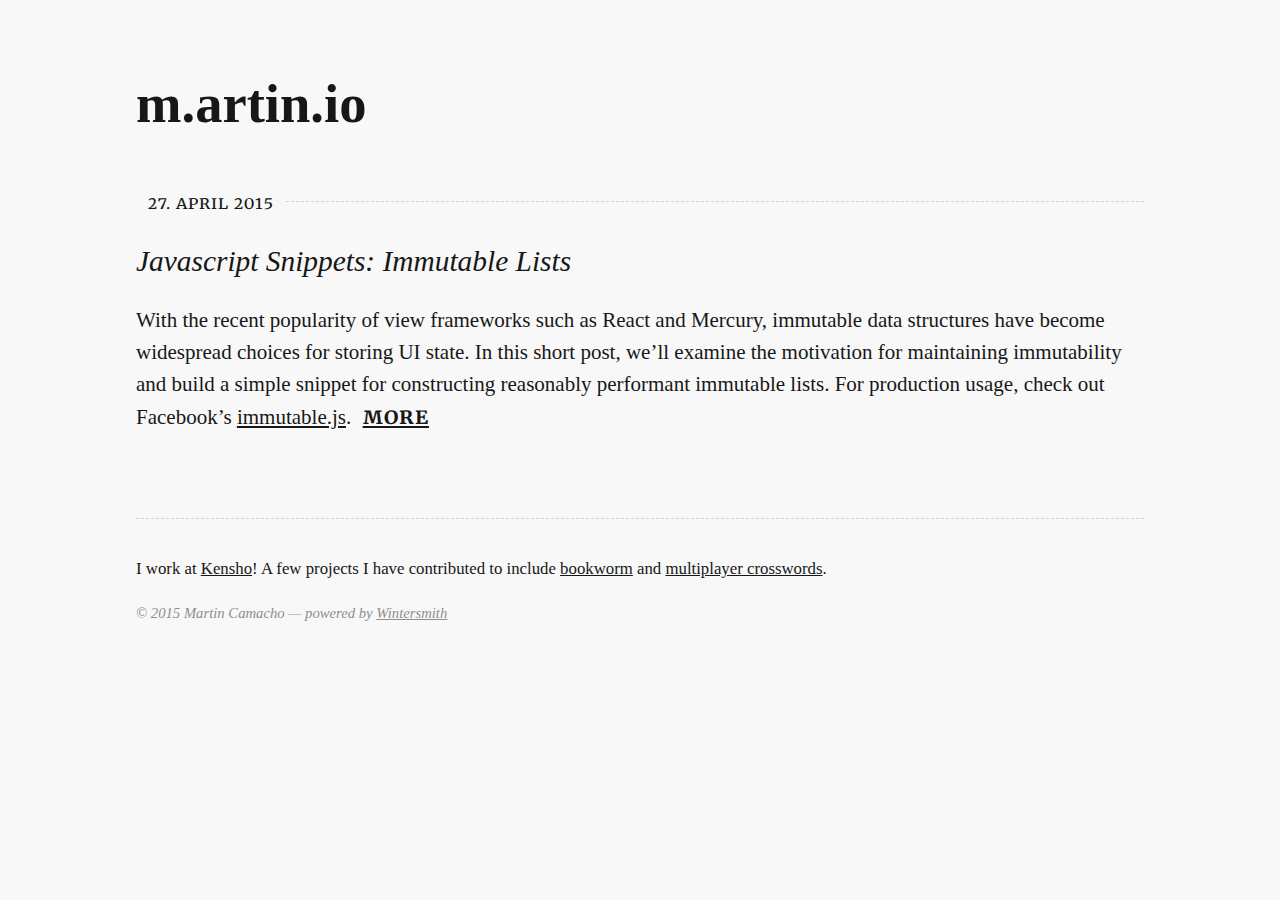
<file: index.html>
<!DOCTYPE html>
<html lang="en">
  <head>
    <meta charset="utf-8">
    <meta http-equiv="X-UA-Compatible" content="IE=edge,chrome=1">
    <meta name="viewport" content="width=device-width">
    <title>m.artin.io
    </title>
    <link rel="alternate" href="http://localhost:8080/feed.xml" type="application/rss+xml" title="">
    <link rel="stylesheet" href="http://fonts.googleapis.com/css?family=Lora:400,700,400italic,700italic|Anonymous+Pro:400,700,400italic,700italic|Merriweather:400,700,300"><link href='http://fonts.googleapis.com/css?family=Inconsolata:400,700' rel='stylesheet' type='text/css'>
    <link rel="stylesheet" href="//brick.a.ssl.fastly.net/Cardo:400,400i,700">
    <link rel="stylesheet" href="/css/main.css">
    <script type="text/javascript" src="https://cdn.mathjax.org/mathjax/latest/MathJax.js?config=TeX-AMS-MML_HTMLorMML"></script><script type="text/x-mathjax-config">MathJax.Hub.Config({tex2jax: {inlineMath: [['$','$'], ['\\(','\\)']]}});</script>
  </head>
  <body>
    <header class="header">
      <div class="content-wrap">
        <div class="logo">
          <h1><a href="http://localhost:8080">m.artin.io</a></h1>
          <p class="description"></p>
        </div>
      </div>
    </header>
    <div id="content">
      <div class="content-wrap">
        <article class="article intro">
          <header>
            <p class="date"><span>27. April 2015</span></p>
            <h2><a href="/articles/immutable-1/">Javascript Snippets: Immutable Lists</a></h2>
          </header>
          <section class="content"><p>With the recent popularity of view frameworks such as React and Mercury, immutable data structures
have become widespread choices for storing <span class="caps">UI</span> state. In this short post, we’ll examine the motivation for
maintaining immutability and build a simple snippet for constructing reasonably performant immutable lists. For
production usage, check out Facebook’s <a href="https://github.com/facebook/immutable-js">immutable.js</a>.</p>

            <p class="more"><a href="/articles/immutable-1/">more</a></p>
          </section>
        </article>
      </div>
    </div>
    <footer>
      <div class="content-wrap">
        <div class="nav">
        </div>
        <section class="about"><p>I work at <a href="http://www.kensho.com">Kensho</a>! A few projects I have contributed to include <a href="http://bookworm.culturomics.org/">bookworm</a> and <a href="http://crosswords.io">multiplayer crosswords</a>.</p>

        </section>
        <section class="copy">
          <p>&copy; 2015 Martin Camacho &mdash; powered by&nbsp;<a href="https://github.com/jnordberg/wintersmith">Wintersmith</a>
          </p>
        </section>
      </div>
    </footer>
  </body>
</html>
</file>
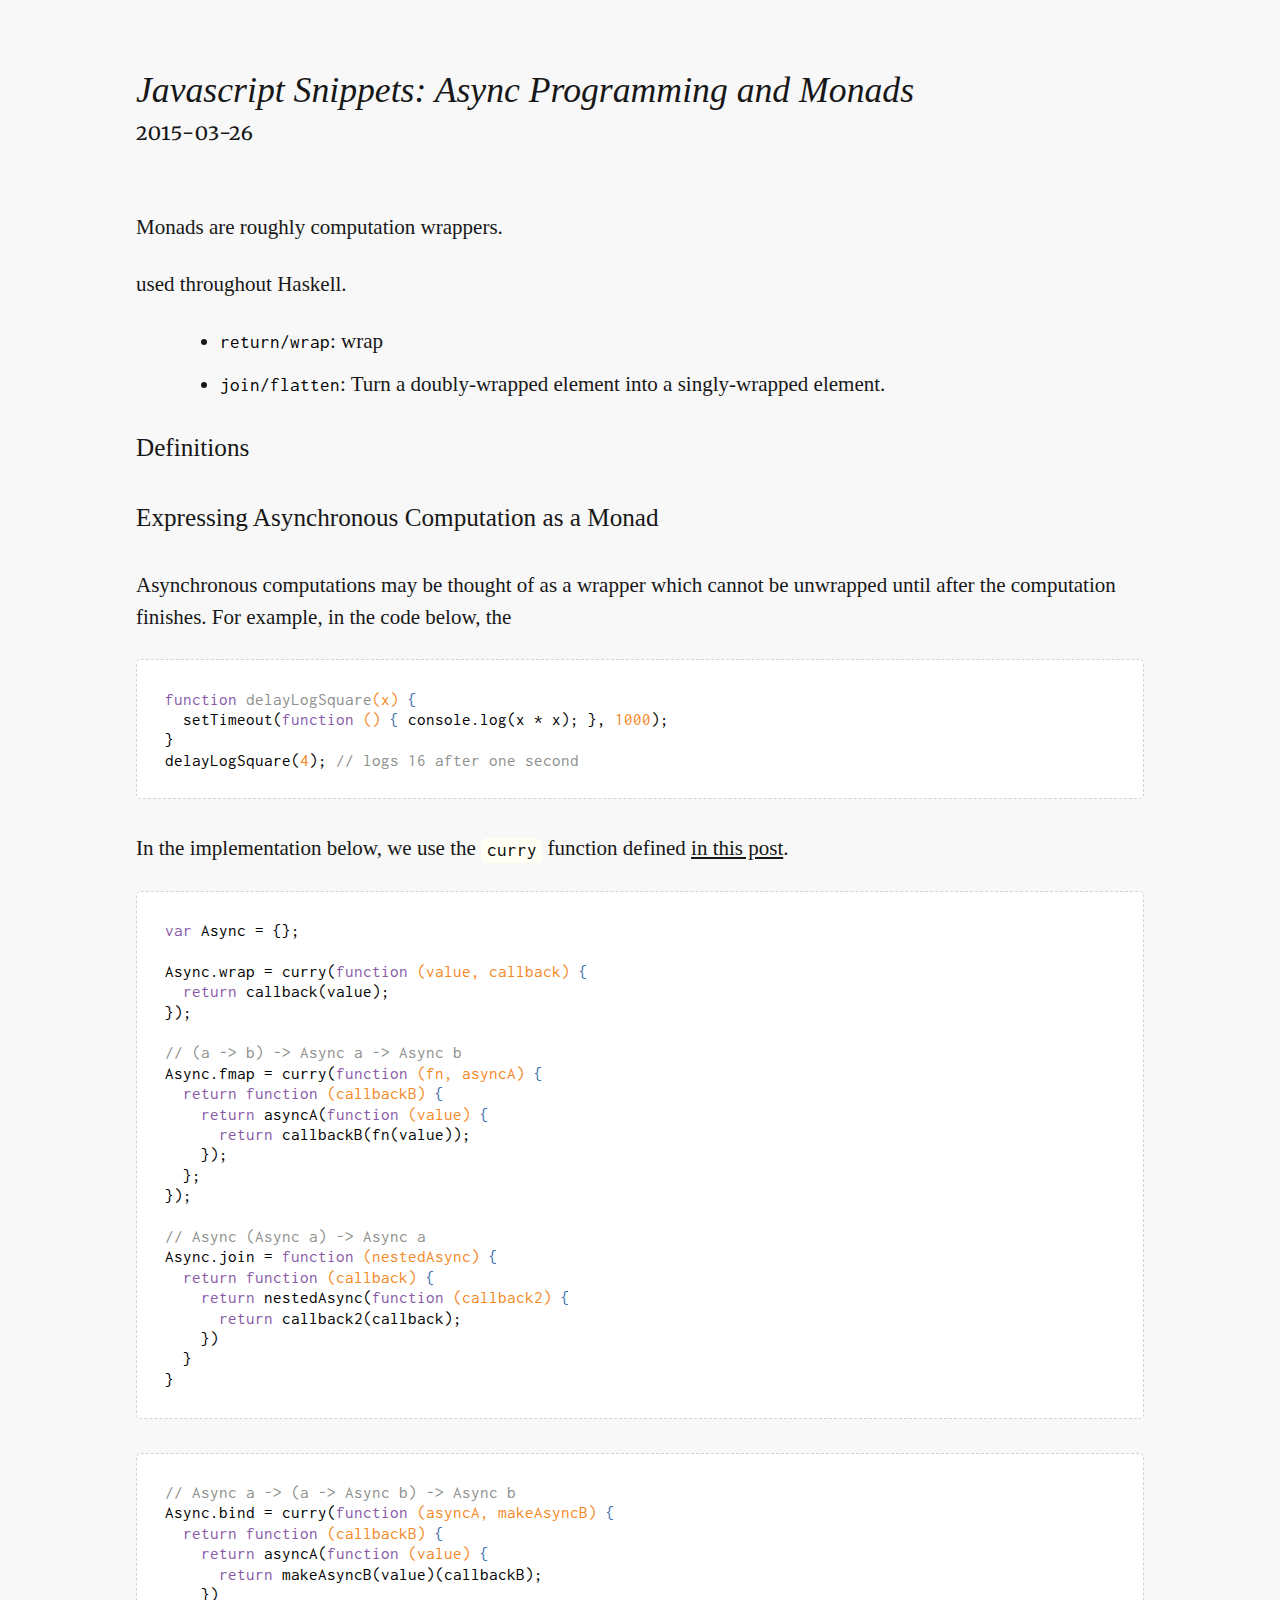
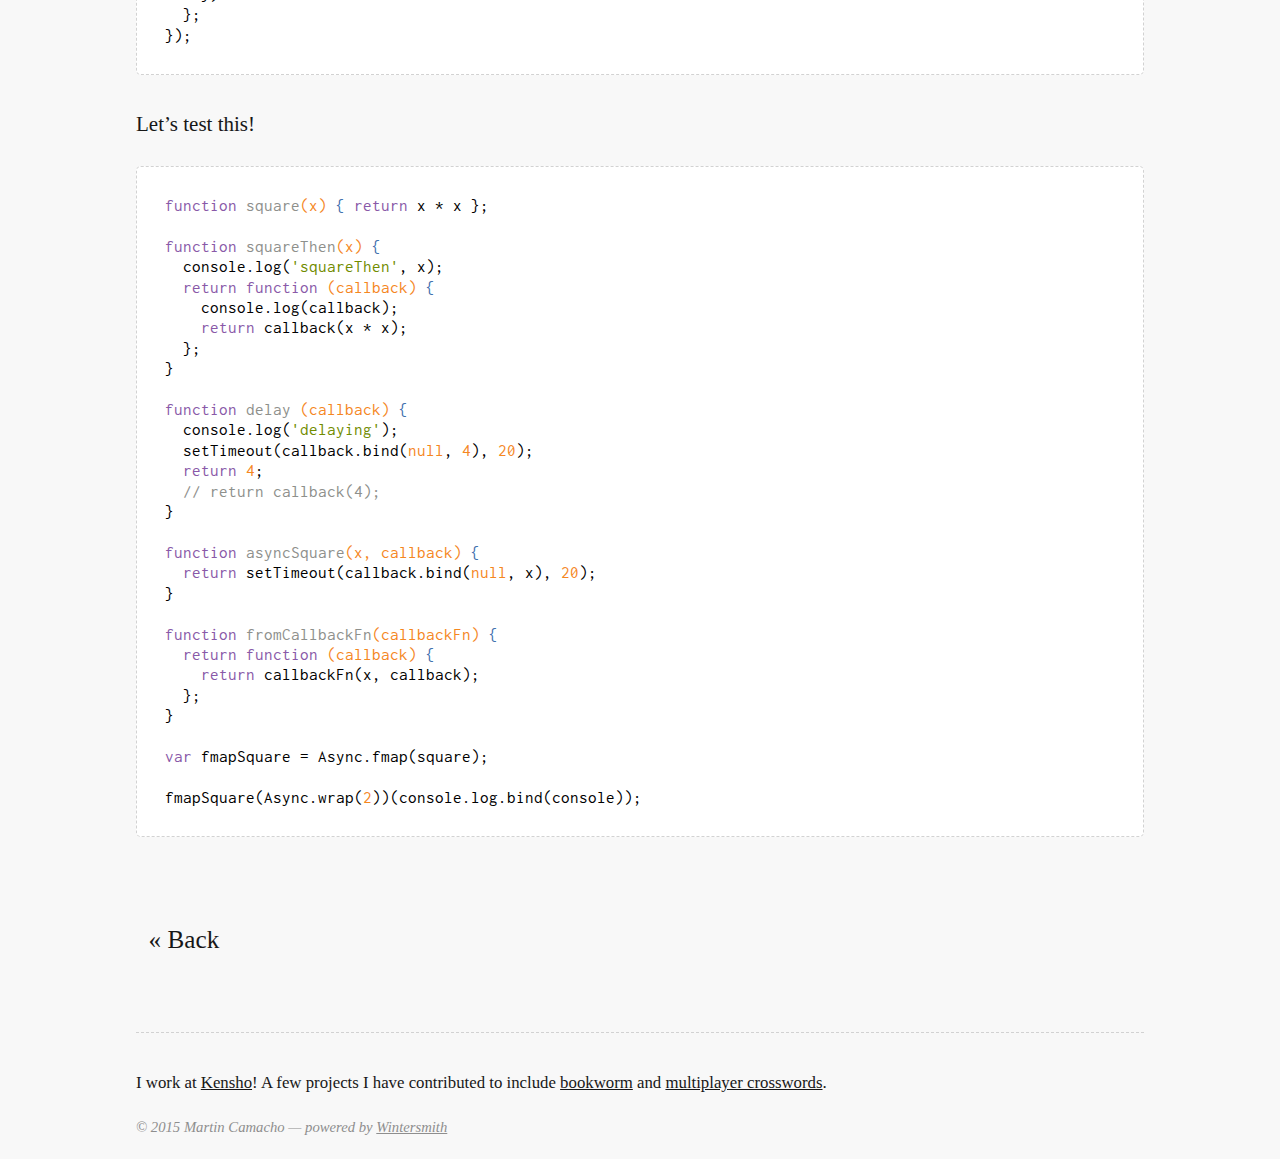
<file: articles/async-monads/index.html>
<!DOCTYPE html>
<html lang="en">
  <head>
    <meta charset="utf-8">
    <meta http-equiv="X-UA-Compatible" content="IE=edge,chrome=1">
    <meta name="viewport" content="width=device-width">
    <title>Javascript Snippets: Async Programming and Monads - m.artin.io
    </title>
    <link rel="alternate" href="http://localhost:8080/feed.xml" type="application/rss+xml" title="">
    <link rel="stylesheet" href="http://fonts.googleapis.com/css?family=Lora:400,700,400italic,700italic|Anonymous+Pro:400,700,400italic,700italic|Merriweather:400,700,300"><link href='http://fonts.googleapis.com/css?family=Inconsolata:400,700' rel='stylesheet' type='text/css'>
    <link rel="stylesheet" href="//brick.a.ssl.fastly.net/Cardo:400,400i,700">
    <link rel="stylesheet" href="/css/main.css">
    <script type="text/javascript" src="https://cdn.mathjax.org/mathjax/latest/MathJax.js?config=TeX-AMS-MML_HTMLorMML"></script><script type="text/x-mathjax-config">MathJax.Hub.Config({tex2jax: {inlineMath: [['$','$'], ['\\(','\\)']]}});</script>
  </head>
  <body class="article-detail">
    <header class="header">
      <div class="content-wrap">
        <h1>Javascript Snippets: Async Programming and Monads</h1>
        <p class="author">2015-03-26</p>
      </div>
    </header>
    <div id="content">
      <div class="content-wrap">
        <article class="article">
          <section class="content"><p>Monads are roughly computation&nbsp;wrappers.</p>
<p>used throughout&nbsp;Haskell.</p>
<ul>
<li><code>return/wrap</code>:&nbsp;wrap</li>
<li><code>join/flatten</code>: Turn a doubly-wrapped element into a singly-wrapped&nbsp;element.</li>
</ul>
<h2 id="definitions">Definitions</h2>
<h2 id="expressing-asynchronous-computation-as-a-monad">Expressing Asynchronous Computation as a&nbsp;Monad</h2>
<p>Asynchronous computations may be thought of as a wrapper which cannot be unwrapped until after
the computation finishes. For example, in the code below,&nbsp;the</p>
<pre><code class="lang-javascript"><span class="function"><span class="keyword">function</span> <span class="title">delayLogSquare</span><span class="params">(x)</span> {</span>
  setTimeout(<span class="function"><span class="keyword">function</span> <span class="params">()</span> {</span> console.log(x * x); }, <span class="number">1000</span>);
}
delayLogSquare(<span class="number">4</span>); <span class="comment">// logs 16 after one second</span>
</code></pre>
<p>In the implementation below, we use the <code>curry</code> function defined <a href="/articles/async-monads/">in this post</a>.</p>
<pre><code class="lang-javascript"><span class="keyword">var</span> Async = {};

Async.wrap = curry(<span class="function"><span class="keyword">function</span> <span class="params">(value, callback)</span> {</span>
  <span class="keyword">return</span> callback(value);
});

<span class="comment">// (a -&gt; b) -&gt; Async a -&gt; Async b</span>
Async.fmap = curry(<span class="function"><span class="keyword">function</span> <span class="params">(fn, asyncA)</span> {</span>
  <span class="keyword">return</span> <span class="function"><span class="keyword">function</span> <span class="params">(callbackB)</span> {</span>
    <span class="keyword">return</span> asyncA(<span class="function"><span class="keyword">function</span> <span class="params">(value)</span> {</span>
      <span class="keyword">return</span> callbackB(fn(value));
    });
  };
});

<span class="comment">// Async (Async a) -&gt; Async a</span>
Async.join = <span class="function"><span class="keyword">function</span> <span class="params">(nestedAsync)</span> {</span>
  <span class="keyword">return</span> <span class="function"><span class="keyword">function</span> <span class="params">(callback)</span> {</span>
    <span class="keyword">return</span> nestedAsync(<span class="function"><span class="keyword">function</span> <span class="params">(callback2)</span> {</span>
      <span class="keyword">return</span> callback2(callback);
    })
  }
}
</code></pre>
<pre><code class="lang-javascript"><span class="comment">// Async a -&gt; (a -&gt; Async b) -&gt; Async b</span>
Async.bind = curry(<span class="function"><span class="keyword">function</span> <span class="params">(asyncA, makeAsyncB)</span> {</span>
  <span class="keyword">return</span> <span class="function"><span class="keyword">function</span> <span class="params">(callbackB)</span> {</span>
    <span class="keyword">return</span> asyncA(<span class="function"><span class="keyword">function</span> <span class="params">(value)</span> {</span>
      <span class="keyword">return</span> makeAsyncB(value)(callbackB);
    })
  };
});
</code></pre>
<p>Let’s test&nbsp;this!</p>
<pre><code class="lang-javascript"><span class="function"><span class="keyword">function</span> <span class="title">square</span><span class="params">(x)</span> {</span> <span class="keyword">return</span> x * x };

<span class="function"><span class="keyword">function</span> <span class="title">squareThen</span><span class="params">(x)</span> {</span>
  console.log(<span class="string">'squareThen'</span>, x);
  <span class="keyword">return</span> <span class="function"><span class="keyword">function</span> <span class="params">(callback)</span> {</span>
    console.log(callback);
    <span class="keyword">return</span> callback(x * x);
  };
}

<span class="function"><span class="keyword">function</span> <span class="title">delay</span> <span class="params">(callback)</span> {</span>
  console.log(<span class="string">'delaying'</span>);
  setTimeout(callback.bind(<span class="literal">null</span>, <span class="number">4</span>), <span class="number">20</span>);
  <span class="keyword">return</span> <span class="number">4</span>;
  <span class="comment">// return callback(4);</span>
}

<span class="function"><span class="keyword">function</span> <span class="title">asyncSquare</span><span class="params">(x, callback)</span> {</span>
  <span class="keyword">return</span> setTimeout(callback.bind(<span class="literal">null</span>, x), <span class="number">20</span>);
}

<span class="function"><span class="keyword">function</span> <span class="title">fromCallbackFn</span><span class="params">(callbackFn)</span> {</span>
  <span class="keyword">return</span> <span class="function"><span class="keyword">function</span> <span class="params">(callback)</span> {</span>
    <span class="keyword">return</span> callbackFn(x, callback);
  };
}

<span class="keyword">var</span> fmapSquare = Async.fmap(square);

fmapSquare(Async.wrap(<span class="number">2</span>))(console.log.bind(console));
</code></pre>
</section>
        </article>
      </div>
    </div>
    <footer>
      <div class="content-wrap">
        <div class="nav"><a href="/">« Back</a></div>
        <section class="about"><p>I work at <a href="http://www.kensho.com">Kensho</a>! A few projects I have contributed to include <a href="http://bookworm.culturomics.org/">bookworm</a> and <a href="http://crosswords.io">multiplayer crosswords</a>.</p>

        </section>
        <section class="copy">
          <p>&copy; 2015 Martin Camacho &mdash; powered by&nbsp;<a href="https://github.com/jnordberg/wintersmith">Wintersmith</a>
          </p>
        </section>
      </div>
    </footer>
  </body>
</html>
</file>
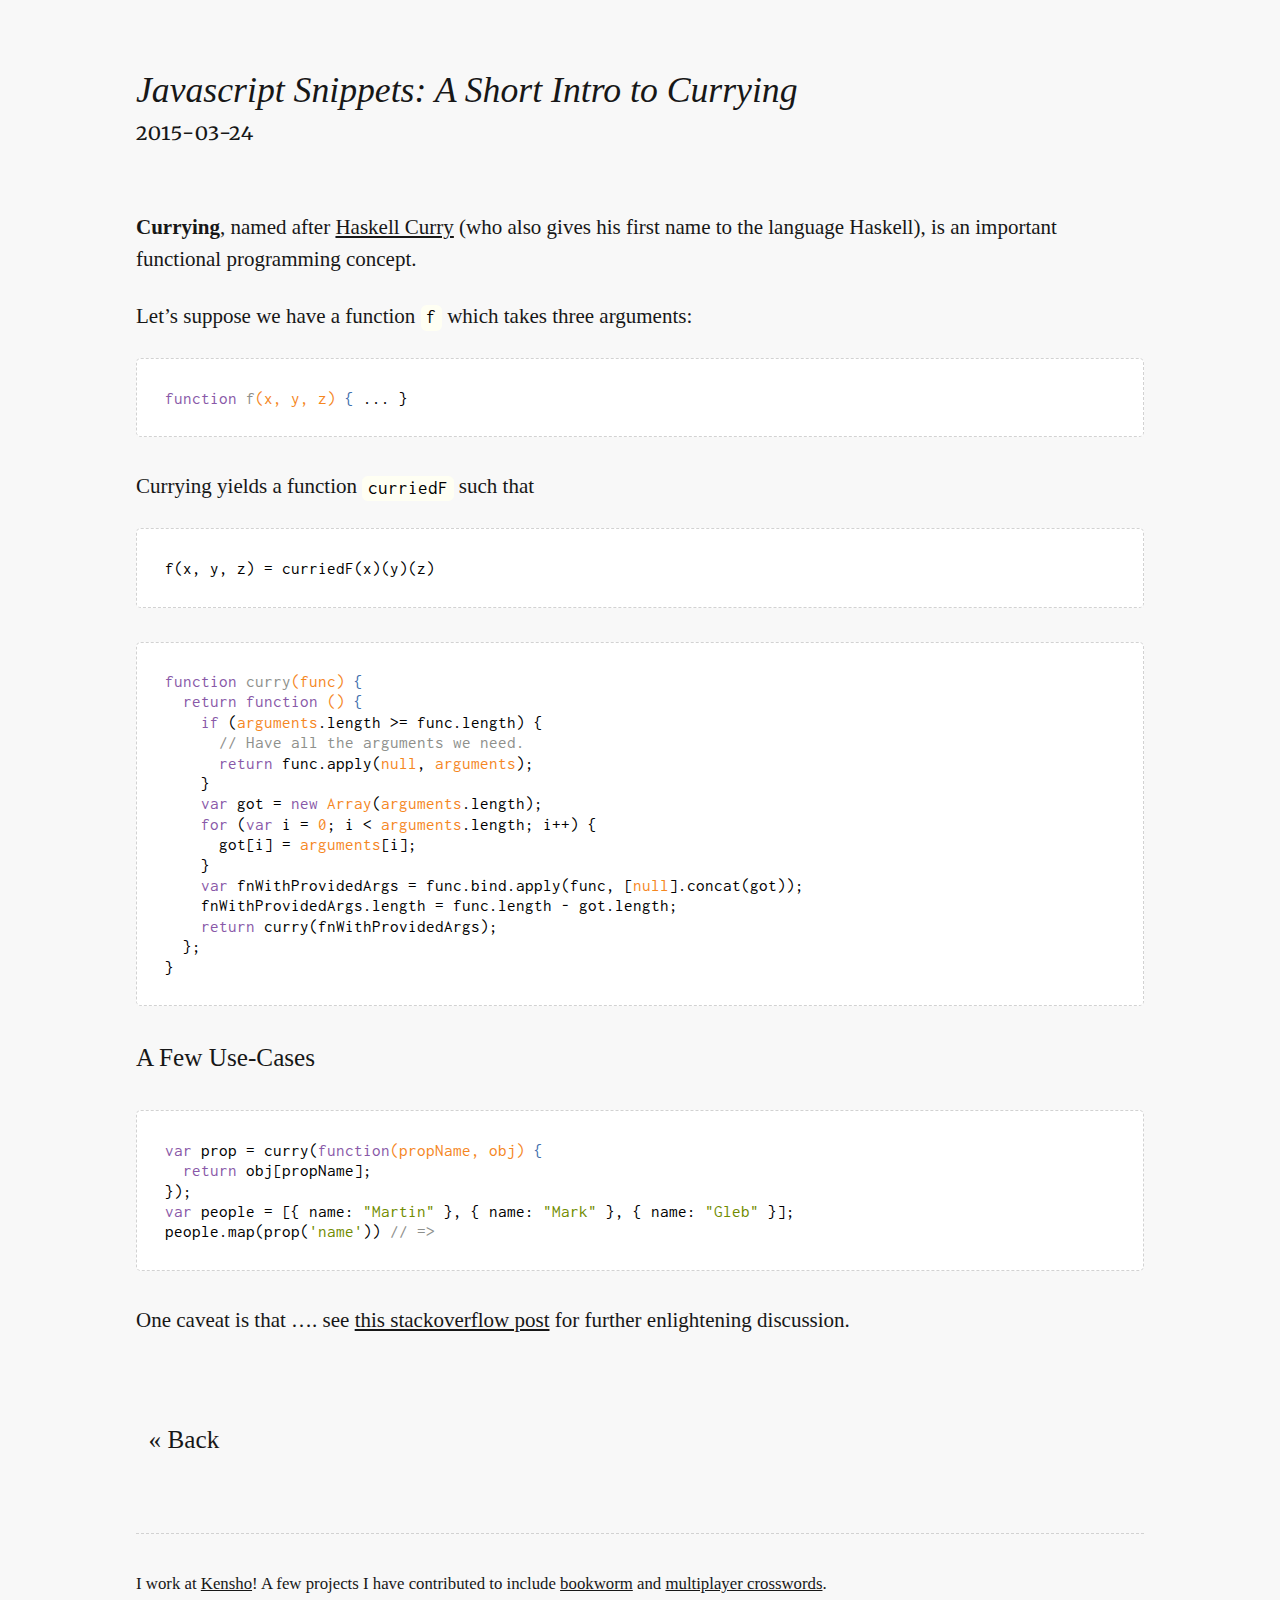
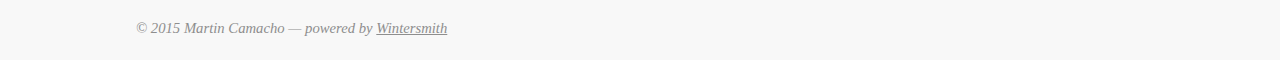
<file: articles/currying/index.html>
<!DOCTYPE html>
<html lang="en">
  <head>
    <meta charset="utf-8">
    <meta http-equiv="X-UA-Compatible" content="IE=edge,chrome=1">
    <meta name="viewport" content="width=device-width">
    <title>Javascript Snippets: A Short Intro to Currying - m.artin.io
    </title>
    <link rel="alternate" href="http://localhost:8080/feed.xml" type="application/rss+xml" title="">
    <link rel="stylesheet" href="http://fonts.googleapis.com/css?family=Lora:400,700,400italic,700italic|Anonymous+Pro:400,700,400italic,700italic|Merriweather:400,700,300"><link href='http://fonts.googleapis.com/css?family=Inconsolata:400,700' rel='stylesheet' type='text/css'>
    <link rel="stylesheet" href="//brick.a.ssl.fastly.net/Cardo:400,400i,700">
    <link rel="stylesheet" href="/css/main.css">
    <script type="text/javascript" src="https://cdn.mathjax.org/mathjax/latest/MathJax.js?config=TeX-AMS-MML_HTMLorMML"></script><script type="text/x-mathjax-config">MathJax.Hub.Config({tex2jax: {inlineMath: [['$','$'], ['\\(','\\)']]}});</script>
  </head>
  <body class="article-detail">
    <header class="header">
      <div class="content-wrap">
        <h1>Javascript Snippets: A Short Intro to Currying</h1>
        <p class="author">2015-03-24</p>
      </div>
    </header>
    <div id="content">
      <div class="content-wrap">
        <article class="article">
          <section class="content"><p><strong>Currying</strong>, named after <a href="http://en.wikipedia.org/wiki/Haskell_Curry">Haskell Curry</a> (who also gives his first name to the language Haskell),
is an important functional programming&nbsp;concept.</p>
<p>Let’s suppose we have a function <code>f</code> which takes three&nbsp;arguments:</p>
<pre><code class="lang-javascript"><span class="function"><span class="keyword">function</span> <span class="title">f</span><span class="params">(x, y, z)</span> {</span> ... }
</code></pre>
<p>Currying yields a function <code>curriedF</code> such&nbsp;that</p>
<pre><code>f(x, y, z) = curriedF(x)(y)(z)
</code></pre><pre><code class="lang-javascript"><span class="function"><span class="keyword">function</span> <span class="title">curry</span><span class="params">(func)</span> {</span>
  <span class="keyword">return</span> <span class="function"><span class="keyword">function</span> <span class="params">()</span> {</span>
    <span class="keyword">if</span> (<span class="built_in">arguments</span>.length &gt;= func.length) {
      <span class="comment">// Have all the arguments we need.</span>
      <span class="keyword">return</span> func.apply(<span class="literal">null</span>, <span class="built_in">arguments</span>);
    }
    <span class="keyword">var</span> got = <span class="keyword">new</span> <span class="built_in">Array</span>(<span class="built_in">arguments</span>.length);
    <span class="keyword">for</span> (<span class="keyword">var</span> i = <span class="number">0</span>; i &lt; <span class="built_in">arguments</span>.length; i++) {
      got[i] = <span class="built_in">arguments</span>[i];
    }
    <span class="keyword">var</span> fnWithProvidedArgs = func.bind.apply(func, [<span class="literal">null</span>].concat(got));
    fnWithProvidedArgs.length = func.length - got.length;
    <span class="keyword">return</span> curry(fnWithProvidedArgs);
  };
}
</code></pre>
<h2 id="a-few-use-cases">A Few&nbsp;Use-Cases</h2>
<pre><code class="lang-javascript"><span class="keyword">var</span> prop = curry(<span class="function"><span class="keyword">function</span><span class="params">(propName, obj)</span> {</span>
  <span class="keyword">return</span> obj[propName];
});
<span class="keyword">var</span> people = [{ name: <span class="string">"Martin"</span> }, { name: <span class="string">"Mark"</span> }, { name: <span class="string">"Gleb"</span> }];
people.map(prop(<span class="string">'name'</span>)) <span class="comment">// =&gt;</span>
</code></pre>
<p>One caveat is that …. see <a href="http://stackoverflow.com/questions/27996544/how-to-correctly-curry-a-function-in-javascript">this stackoverflow post</a> for further enlightening&nbsp;discussion.</p>
</section>
        </article>
      </div>
    </div>
    <footer>
      <div class="content-wrap">
        <div class="nav"><a href="/">« Back</a></div>
        <section class="about"><p>I work at <a href="http://www.kensho.com">Kensho</a>! A few projects I have contributed to include <a href="http://bookworm.culturomics.org/">bookworm</a> and <a href="http://crosswords.io">multiplayer crosswords</a>.</p>

        </section>
        <section class="copy">
          <p>&copy; 2015 Martin Camacho &mdash; powered by&nbsp;<a href="https://github.com/jnordberg/wintersmith">Wintersmith</a>
          </p>
        </section>
      </div>
    </footer>
  </body>
</html>
</file>
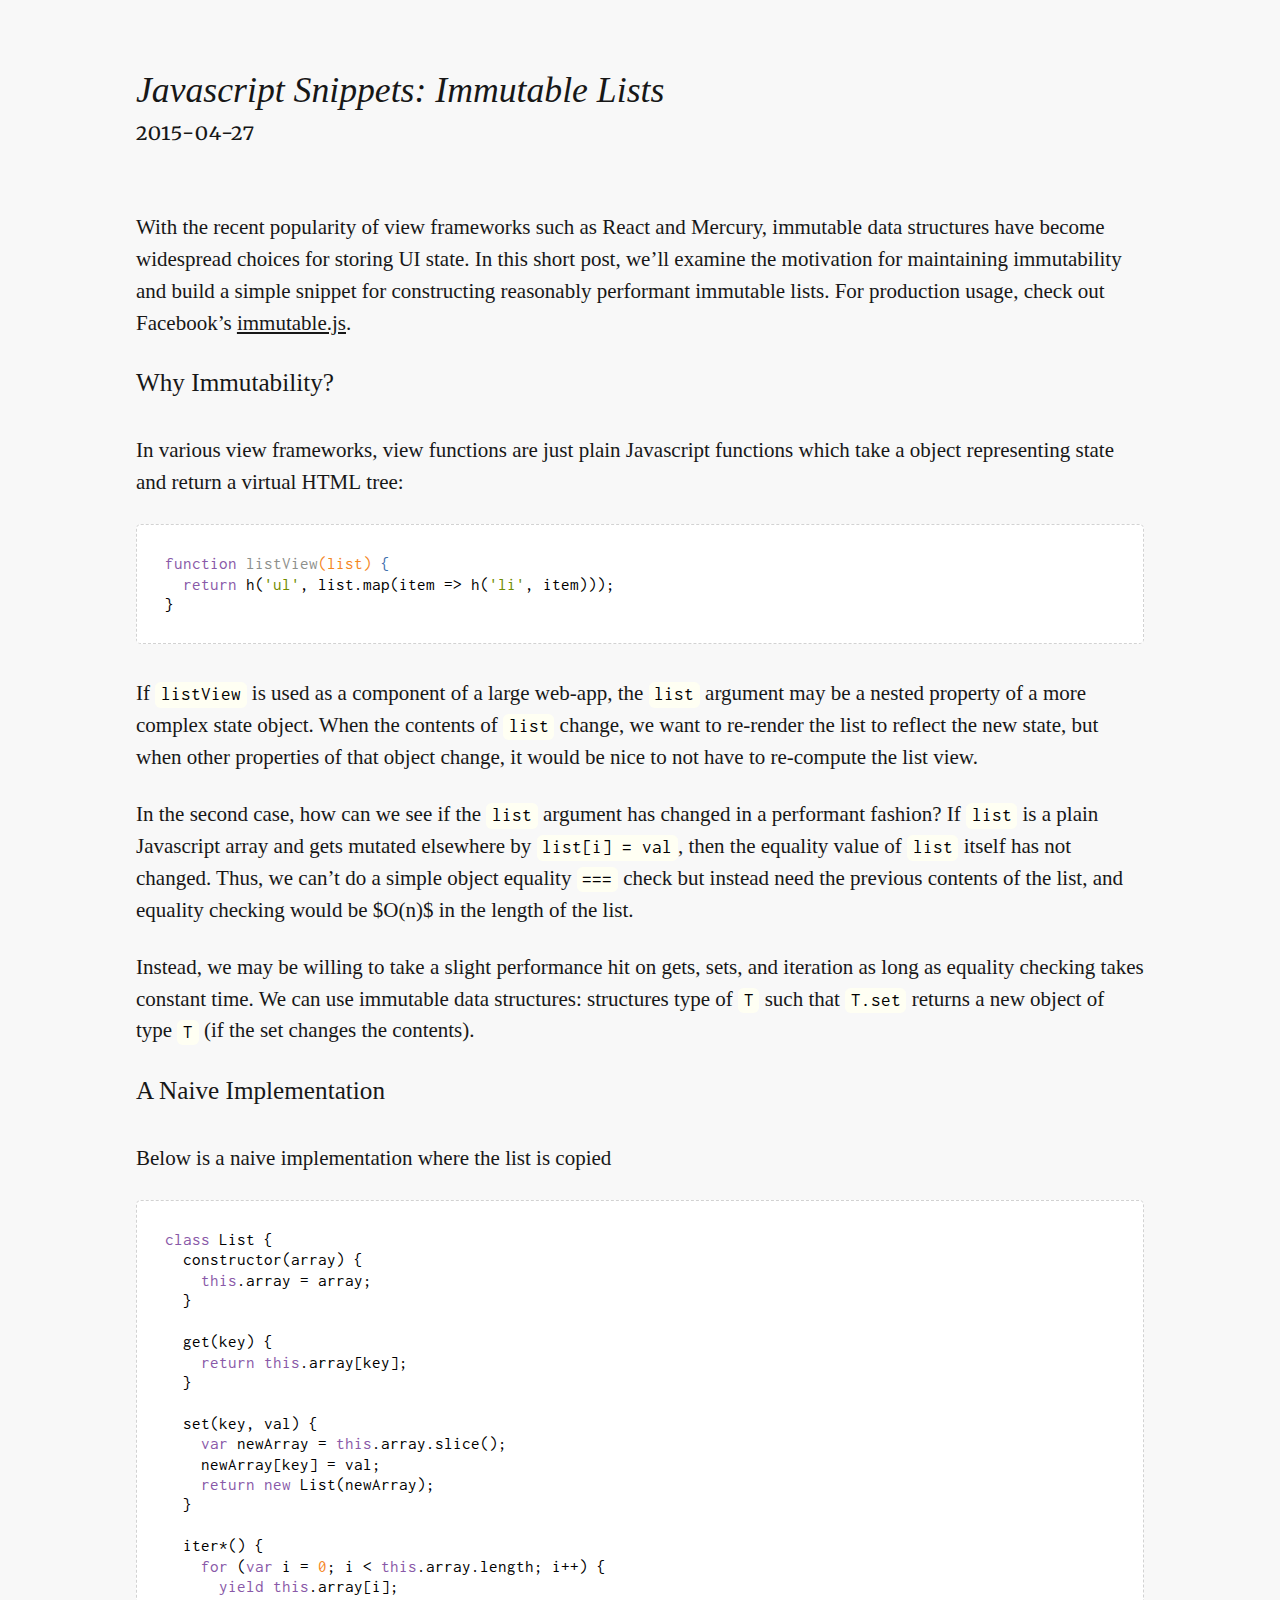
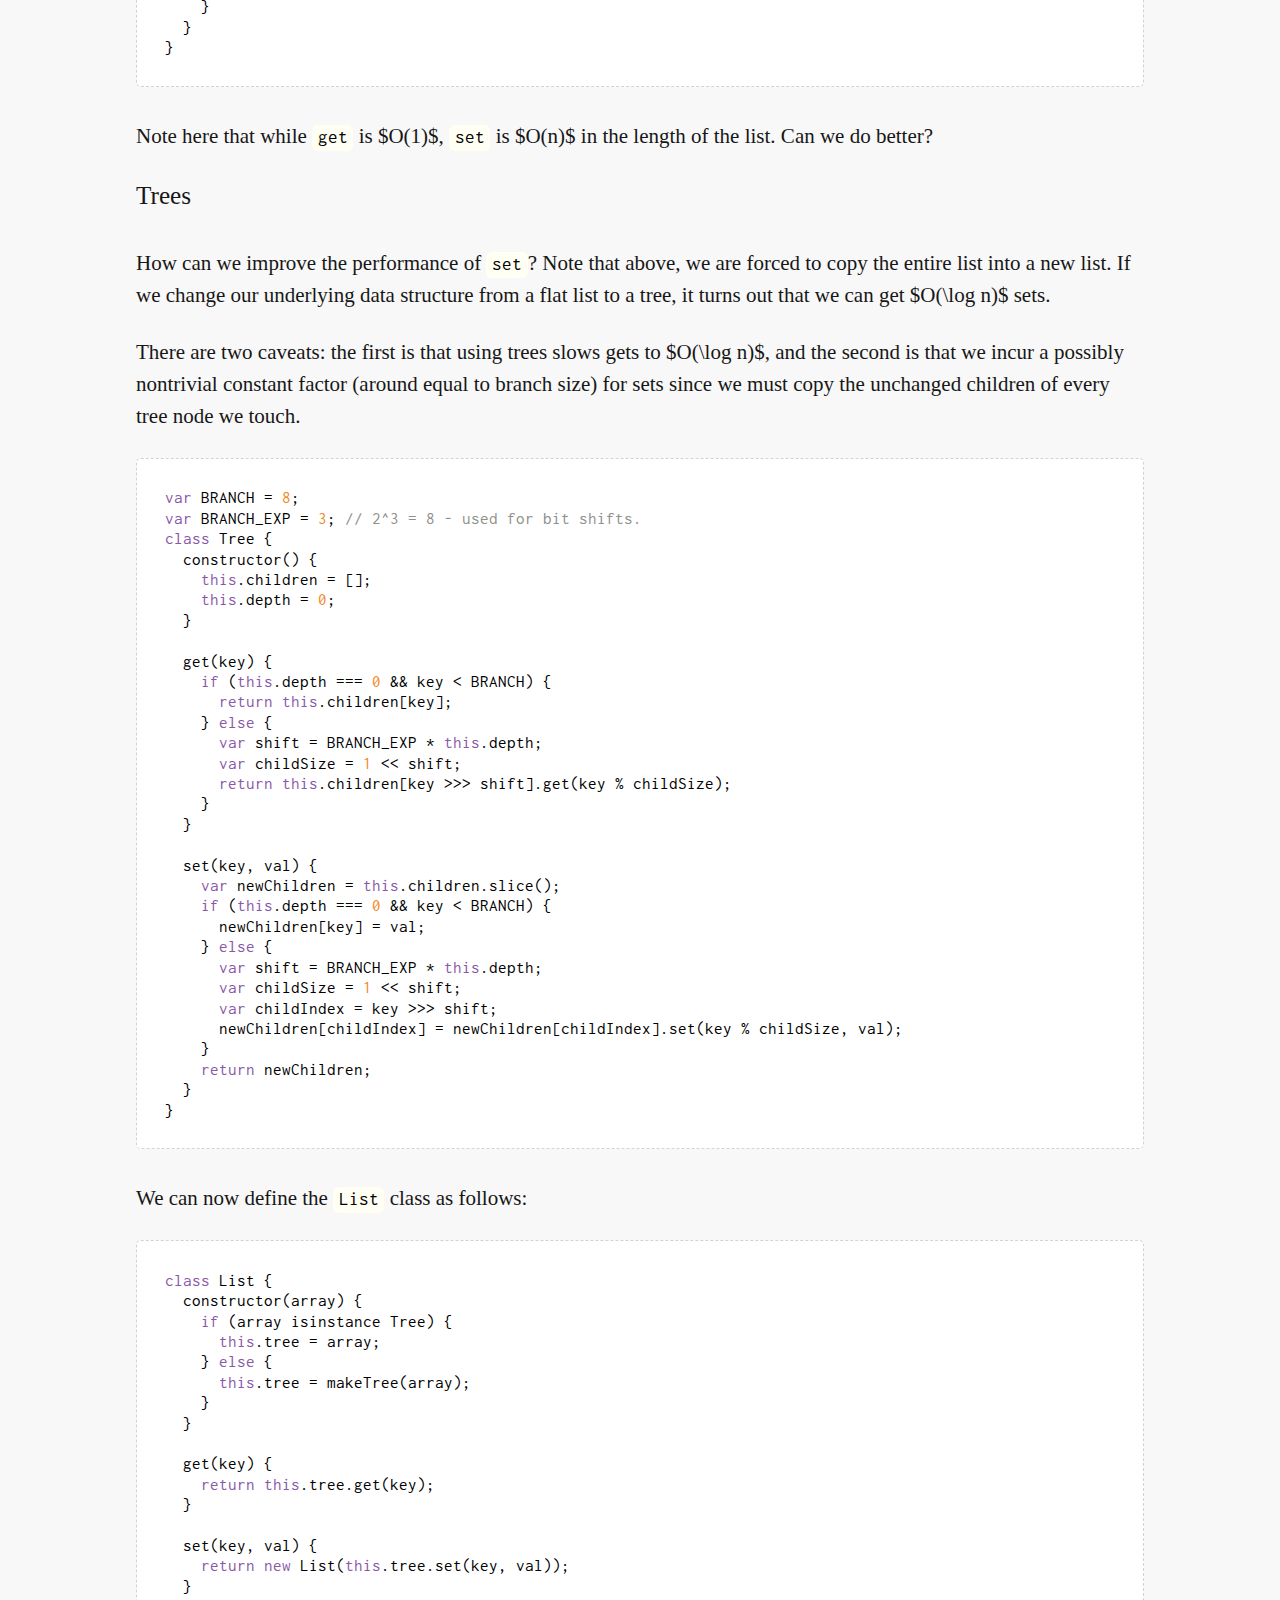
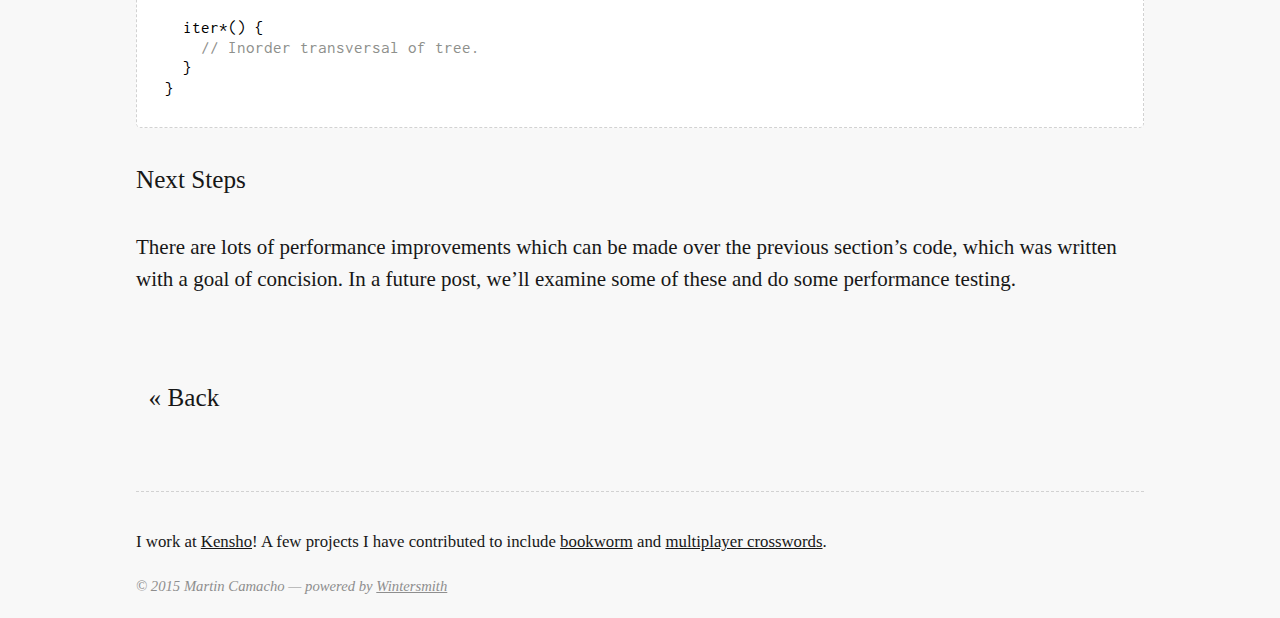
<file: articles/immutable-1/index.html>
<!DOCTYPE html>
<html lang="en">
  <head>
    <meta charset="utf-8">
    <meta http-equiv="X-UA-Compatible" content="IE=edge,chrome=1">
    <meta name="viewport" content="width=device-width">
    <title>Javascript Snippets: Immutable Lists - m.artin.io
    </title>
    <link rel="alternate" href="http://localhost:8080/feed.xml" type="application/rss+xml" title="">
    <link rel="stylesheet" href="http://fonts.googleapis.com/css?family=Lora:400,700,400italic,700italic|Anonymous+Pro:400,700,400italic,700italic|Merriweather:400,700,300"><link href='http://fonts.googleapis.com/css?family=Inconsolata:400,700' rel='stylesheet' type='text/css'>
    <link rel="stylesheet" href="//brick.a.ssl.fastly.net/Cardo:400,400i,700">
    <link rel="stylesheet" href="/css/main.css">
    <script type="text/javascript" src="https://cdn.mathjax.org/mathjax/latest/MathJax.js?config=TeX-AMS-MML_HTMLorMML"></script><script type="text/x-mathjax-config">MathJax.Hub.Config({tex2jax: {inlineMath: [['$','$'], ['\\(','\\)']]}});</script>
  </head>
  <body class="article-detail">
    <header class="header">
      <div class="content-wrap">
        <h1>Javascript Snippets: Immutable Lists</h1>
        <p class="author">2015-04-27</p>
      </div>
    </header>
    <div id="content">
      <div class="content-wrap">
        <article class="article">
          <section class="content"><p>With the recent popularity of view frameworks such as React and Mercury, immutable data structures
have become widespread choices for storing <span class="caps">UI</span> state. In this short post, we’ll examine the motivation for
maintaining immutability and build a simple snippet for constructing reasonably performant immutable lists. For
production usage, check out Facebook’s <a href="https://github.com/facebook/immutable-js">immutable.js</a>.</p>
<h2 id="why-immutability-">Why&nbsp;Immutability?</h2>
<p>In various view frameworks, view functions are just plain Javascript functions which take a object representing state
and return a virtual <span class="caps">HTML</span>&nbsp;tree:</p>
<pre><code class="lang-javascript"><span class="function"><span class="keyword">function</span> <span class="title">listView</span><span class="params">(list)</span> {</span>
  <span class="keyword">return</span> h(<span class="string">'ul'</span>, list.map(item =&gt; h(<span class="string">'li'</span>, item)));
}
</code></pre>
<p>If <code>listView</code> is used as a component of a large web-app, the <code>list</code> argument may be a nested property
of a more complex state object. When the contents of <code>list</code> change, we want to re-render the list to
reflect the new state, but when other properties of that object change, it would be nice to not
have to re-compute the list&nbsp;view.</p>
<p>In the second case, how can we see if the <code>list</code> argument has changed in a performant fashion? If <code>list</code> is a plain
Javascript array and gets mutated elsewhere by <code>list[i] = val</code>, then the equality value of <code>list</code>
itself has not changed. Thus, we can’t do a simple object equality <code>===</code> check but instead need the
previous contents of the list, and equality checking would be $O(n)$ in the length
of the&nbsp;list.</p>
<p>Instead, we may be willing to take a slight performance hit on gets, sets, and iteration as long as equality
checking takes constant time. We can use immutable data structures: structures type of <code>T</code> such that
<code>T.set</code> returns a new object of type <code>T</code> (if the set changes the&nbsp;contents).</p>
<h2 id="a-naive-implementation">A Naive&nbsp;Implementation</h2>
<p>Below is a naive implementation where the list is&nbsp;copied</p>
<pre><code class="lang-javascript"><span class="keyword">class</span> List {
  constructor(array) {
    <span class="keyword">this</span>.array = array;
  }

  get(key) {
    <span class="keyword">return</span> <span class="keyword">this</span>.array[key];
  }

  set(key, val) {
    <span class="keyword">var</span> newArray = <span class="keyword">this</span>.array.slice();
    newArray[key] = val;
    <span class="keyword">return</span> <span class="keyword">new</span> List(newArray);
  }

  iter*() {
    <span class="keyword">for</span> (<span class="keyword">var</span> i = <span class="number">0</span>; i &lt; <span class="keyword">this</span>.array.length; i++) {
      <span class="keyword">yield</span> <span class="keyword">this</span>.array[i];
    }
  }
}
</code></pre>
<p>Note here that while <code>get</code> is $O(1)$, <code>set</code> is $O(n)$ in the length of the list. Can we do&nbsp;better?</p>
<h2 id="trees">Trees</h2>
<p>How can we improve the performance of <code>set</code>? Note that above, we are forced to copy the entire list
into a new list. If we change our underlying data structure from a flat list to a tree, it turns out
that we can get $O(\log n)$&nbsp;sets.</p>
<p>There are two caveats: the first is that using trees slows gets to $O(\log n)$,
and the second is that we incur a possibly nontrivial constant factor (around equal to branch size)
for sets since we must copy the unchanged children of every tree node we&nbsp;touch.</p>
<pre><code class="lang-javascript"><span class="keyword">var</span> <span class="caps">BRANCH</span> = <span class="number">8</span>;
<span class="keyword">var</span> BRANCH_EXP = <span class="number">3</span>; <span class="comment">// 2^3 = 8 - used for bit shifts.</span>
<span class="keyword">class</span> Tree {
  constructor() {
    <span class="keyword">this</span>.children = [];
    <span class="keyword">this</span>.depth = <span class="number">0</span>;
  }

  get(key) {
    <span class="keyword">if</span> (<span class="keyword">this</span>.depth === <span class="number">0</span> &amp;&amp; key &lt; <span class="caps">BRANCH</span>) {
      <span class="keyword">return</span> <span class="keyword">this</span>.children[key];
    } <span class="keyword">else</span> {
      <span class="keyword">var</span> shift = BRANCH_EXP * <span class="keyword">this</span>.depth;
      <span class="keyword">var</span> childSize = <span class="number">1</span> &lt;&lt; shift;
      <span class="keyword">return</span> <span class="keyword">this</span>.children[key &gt;&gt;&gt; shift].get(key % childSize);
    }
  }

  set(key, val) {
    <span class="keyword">var</span> newChildren = <span class="keyword">this</span>.children.slice();
    <span class="keyword">if</span> (<span class="keyword">this</span>.depth === <span class="number">0</span> &amp;&amp; key &lt; <span class="caps">BRANCH</span>) {
      newChildren[key] = val;
    } <span class="keyword">else</span> {
      <span class="keyword">var</span> shift = BRANCH_EXP * <span class="keyword">this</span>.depth;
      <span class="keyword">var</span> childSize = <span class="number">1</span> &lt;&lt; shift;
      <span class="keyword">var</span> childIndex = key &gt;&gt;&gt; shift;
      newChildren[childIndex] = newChildren[childIndex].set(key % childSize, val);
    }
    <span class="keyword">return</span> newChildren;
  }
}
</code></pre>
<p>We can now define the <code>List</code> class as&nbsp;follows:</p>
<pre><code class="lang-javascript"><span class="keyword">class</span> List {
  constructor(array) {
    <span class="keyword">if</span> (array isinstance Tree) {
      <span class="keyword">this</span>.tree = array;
    } <span class="keyword">else</span> {
      <span class="keyword">this</span>.tree = makeTree(array);
    }
  }

  get(key) {
    <span class="keyword">return</span> <span class="keyword">this</span>.tree.get(key);
  }

  set(key, val) {
    <span class="keyword">return</span> <span class="keyword">new</span> List(<span class="keyword">this</span>.tree.set(key, val));
  }

  iter*() {
    <span class="comment">// Inorder transversal of tree.</span>
  }
}
</code></pre>
<h2 id="next-steps">Next&nbsp;Steps</h2>
<p>There are lots of performance improvements which can be made over the previous section’s code, which
was written with a goal of concision.
In a future post, we’ll examine some of these and do some performance&nbsp;testing.</p>
</section>
        </article>
      </div>
    </div>
    <footer>
      <div class="content-wrap">
        <div class="nav"><a href="/">« Back</a></div>
        <section class="about"><p>I work at <a href="http://www.kensho.com">Kensho</a>! A few projects I have contributed to include <a href="http://bookworm.culturomics.org/">bookworm</a> and <a href="http://crosswords.io">multiplayer crosswords</a>.</p>

        </section>
        <section class="copy">
          <p>&copy; 2015 Martin Camacho &mdash; powered by&nbsp;<a href="https://github.com/jnordberg/wintersmith">Wintersmith</a>
          </p>
        </section>
      </div>
    </footer>
  </body>
</html>
</file>
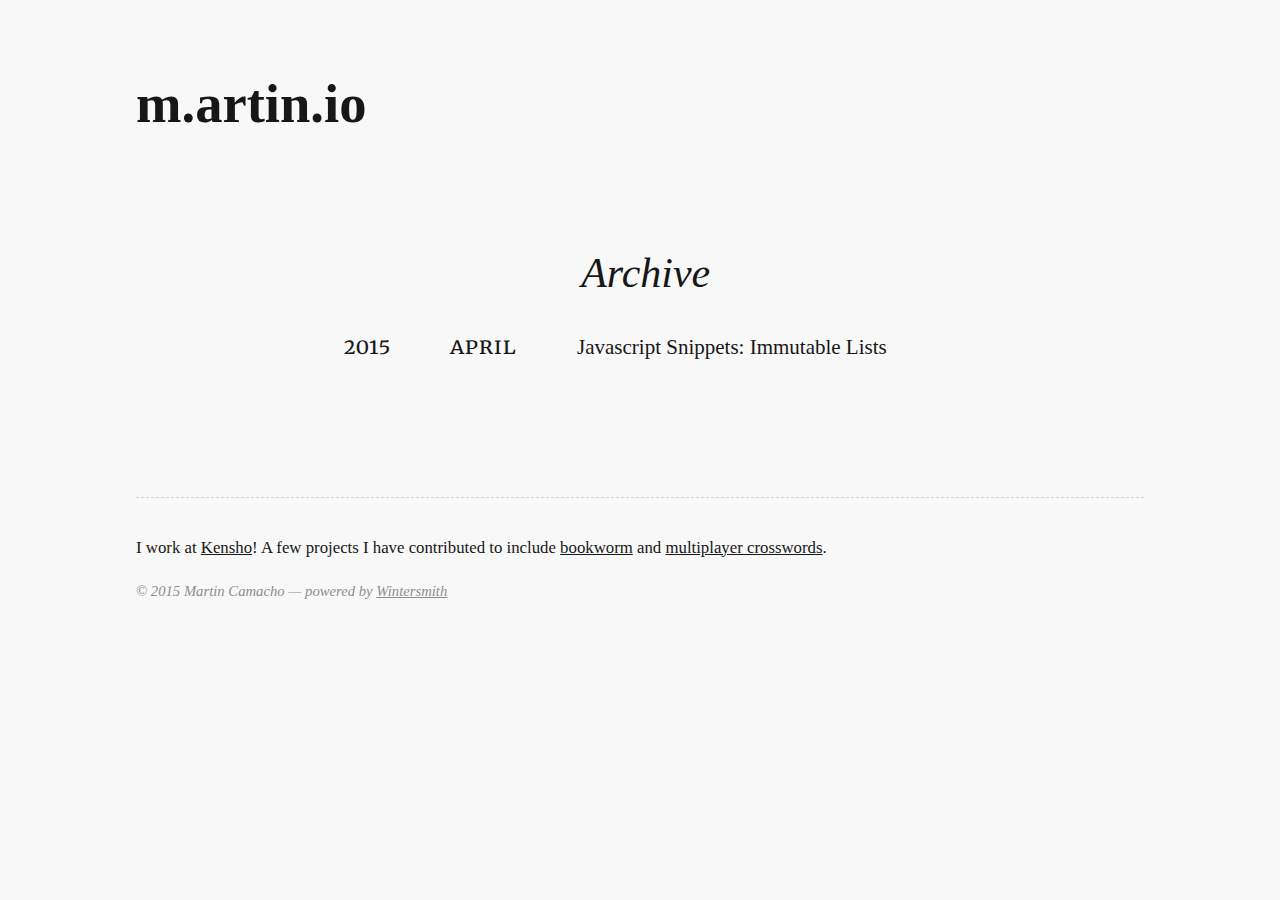
<file: archive.html>
<!DOCTYPE html>
<html lang="en">
  <head>
    <meta charset="utf-8">
    <meta http-equiv="X-UA-Compatible" content="IE=edge,chrome=1">
    <meta name="viewport" content="width=device-width">
    <title>m.artin.io
    </title>
    <link rel="alternate" href="http://localhost:8080/feed.xml" type="application/rss+xml" title="">
    <link rel="stylesheet" href="http://fonts.googleapis.com/css?family=Lora:400,700,400italic,700italic|Anonymous+Pro:400,700,400italic,700italic|Merriweather:400,700,300"><link href='http://fonts.googleapis.com/css?family=Inconsolata:400,700' rel='stylesheet' type='text/css'>
    <link rel="stylesheet" href="//brick.a.ssl.fastly.net/Cardo:400,400i,700">
    <link rel="stylesheet" href="/css/main.css">
    <script type="text/javascript" src="https://cdn.mathjax.org/mathjax/latest/MathJax.js?config=TeX-AMS-MML_HTMLorMML"></script><script type="text/x-mathjax-config">MathJax.Hub.Config({tex2jax: {inlineMath: [['$','$'], ['\\(','\\)']]}});</script>
  </head>
  <body>
    <header class="header">
      <div class="content-wrap">
        <div class="logo">
          <h1><a href="http://localhost:8080">m.artin.io</a></h1>
          <p class="description"></p>
        </div>
      </div>
    </header>
    <div id="content">
      <div class="content-wrap">
        <section class="archive">
          <h2>Archive</h2>
          <ul>
            <li><span style="line-height:2.2em" class="year-label">2015</span>
              <ul style="margin-left:4em">
                <li><span style="line-height:2.2em" class="month-label">April</span>
                  <ul style="margin-left:7em">
                    <li style="height:2.2em;line-height:2.2em;"><a href="/articles/immutable-1/">Javascript Snippets: Immutable Lists</a></li>
                  </ul>
                </li>
              </ul>
            </li>
          </ul>
        </section>
      </div>
    </div>
    <footer>
      <div class="content-wrap">
        <section class="about"><p>I work at <a href="http://www.kensho.com">Kensho</a>! A few projects I have contributed to include <a href="http://bookworm.culturomics.org/">bookworm</a> and <a href="http://crosswords.io">multiplayer crosswords</a>.</p>

        </section>
        <section class="copy">
          <p>&copy; 2015 Martin Camacho &mdash; powered by&nbsp;<a href="https://github.com/jnordberg/wintersmith">Wintersmith</a>
          </p>
        </section>
      </div>
    </footer>
  </body>
</html>
</file>
<file: css/main.css>
h1, h2, h3, h4, h5, h6, p, body, a, img, ul, ol, blockquote, pre {
  margin: 0; padding: 0; border: 0;
}

body {
  font-family: 'Cardo', serif;
  font-size: 21px;
  line-height: 1.52;
  background-color: #f8f8f8;
  text-rendering: optimizeLegibility;
}

.content-wrap {
  width: 48em;
  margin: 0 auto;
}

body, a {
  color: #171717;
}

a:hover {
  color: #ff8000;
  text-decoration: underline;
}

p {
  margin-bottom: 1.20em;
}

pre {
  font-size: 0.9em;
  overflow: auto;
  background: #fff;
  border: 1px dashed #d2d2d2;
  border-radius: 0.25em;
  margin-bottom: 1.8em;
  padding: 1.5em;
}

h1 {
  font-size: 2em;
  margin-bottom: 1em;
}

h2 {
  font-size: 1.2em;
  font-weight: 400;
  line-height: 1.43;
  margin-bottom: 1.35em;
}

h3 {
  font-style: italic;
  text-align: center;
  font-weight: 400;
  font-size: 1.4em;
  margin-top: 1.8em;
  margin-bottom: 0.8em;
}

ol, ul {
  margin: 0 1.4em 1.4em 4em;
}

li {
  margin-bottom: 0.5em;
}

blockquote {
  margin: 1.2em 3em;
  padding-left: 1em;
  font-style: italic;
}

hr {
  border: 0;
  border-top: 1px dashed #d2d2d2;
  height: 0;
  margin: 1.6em 0;
}

/* page header */

.header {
  margin: 3em 0 3em;
}

.header h1 {
  font-size: 2.6em;
  font-weight: 700;
  margin: 0;
}

.header a, .header a:hover {
  text-decoration: none;
  color: #171717;
}

.header .author {
  font-family: 'Merriweather', serif;
  font-variant: small-caps;
  text-transform: lowercase;
  text-rendering: auto;
  font-weight: 400;
  letter-spacing: 1px;
}

.header .description {
  font-size: 1.2em;
  font-style: italic;
  margin-top: -0.3em;
}

body.article-detail > header h1 {
  font-size: 1.7em;
  font-style: italic;
  font-weight: 400;
  margin-bottom: 0;
}

body.article-detail > header {
  margin-bottom: 2em;
}

/* page footer */

footer {
  margin: 1em 0;
}

footer .nav {
  margin-top: 1em;
  margin-bottom: 3.5em;
}

footer .nav a {
  padding: 0 0.5em;
  font-size: 1.2em;
  text-decoration: none;
}

footer .about {
  border-top: 1px dashed #d2d2d2;
  padding: 2.2em 0em 0em;
  font-size: 0.8em;
}

footer .copy {
  font-size: 0.7em;
  font-style: italic;
  margin-top: 1em;
}

footer .copy, footer .copy a {
  color: #8e8e8e;
}

/* article */

.article {
  margin: 3em 0 4em;
}

.article header {
  border-top: 1px dashed #d2d2d2;
}

.article header h2 {
  font-style: italic;
  font-weight: 400;
  margin: 0.8em 0;
  font-size: 1.4em;
}

.article header h2 a {
  text-decoration: none;
}

.article header .date {
  font-size: 0.8em;
  margin-top: -0.7em;
}

.article header .date span {
  background-color: #f8f8f8;
  padding: 0 0.7em;
}

.article.intro .content p {
  display: inline;
}

.article.intro .content .more {
  text-decoration: underline;
  font-weight: 700;
  padding-left: 0.3em;
}

.article .content img {
  display: block;
  width: 100%;
}

.more, .date {
  font-family: 'Merriweather', serif;
  font-variant: small-caps;
  text-transform: lowercase;
  font-weight: 400;
  text-rendering: auto;
  letter-spacing: 1px;
}

/* archive */

.archive {
  width: 32em;
  margin: 5em auto 6em;
  padding-left: 2em;
}

.archive h2 {
  font-size: 2em;
  margin: 0;
  margin-left: 6.1em;
  margin-bottom: 0.5em;
  font-style: italic;
}

.archive a, .archive span{
  display: block;
  float: left;
  margin-bottom: -1px;
  text-decoration: none;
}
.archive li:not(:last-child) {
	border-bottom: 1px solid #d2d2d2;
	margin-bottom: -1px;
}

.archive a.last, .archive span.last {
  border: 0;
  margin-bottom: 0;
}

.archive a {
  width: 21em;
  text-indent: 1em;
  white-space: nowrap;
}

.archive .year-label,
.archive .month-label{
  width: 4em;
  font-family: 'Merriweather', serif;
  font-variant: small-caps;
  text-transform: lowercase;
  font-weight: 400;
  text-rendering: auto;
  letter-spacing: 1px;
  text-align: center;
}

.archive .month-label {
  width: 7em;
}

.archive ul {
  list-style: none;
  margin: 0;
}

.archive ul li {
  margin: 0;
}

/* code styling */

code {
  font-family: 'Inconsolata', monospace;
  font-size: 0.9em;
  color: #000;
}

pre code {
  display: block;
  line-height: 1.2;
}

p code {
  padding: 0.1em 0.3em 0.2em;
  border-radius: 0.3em;
  position: relative;
  background: #fffff3;

  white-space: nowrap;
}

/* syntax hl stuff */

code.lang-markdown {
  color: #424242;
}

code.lang-markdown .header,
code.lang-markdown .strong {
  font-weight: bold;
}

code.lang-markdown .emphasis {
  font-style: italic;
}

code.lang-markdown .horizontal_rule,
code.lang-markdown .link_label,
code.lang-markdown .code,
code.lang-markdown .header,
code.lang-markdown .link_url {
  color: #555;
}

code.lang-markdown .blockquote,
code.lang-markdown .bullet {
  color: #bbb;
}

/* Tomorrow Theme */
/* http://jmblog.github.com/color-themes-for-google-code-highlightjs */
/* Original theme - https://github.com/chriskempson/tomorrow-theme */
/* http://jmblog.github.com/color-themes-for-google-code-highlightjs */
.tomorrow-comment, pre .comment, pre .title {
  color: #8e908c;
}

.tomorrow-red, pre .variable, pre .attribute, pre .tag, pre .regexp, pre .ruby .constant, pre .xml .tag .title, pre .xml .pi, pre .xml .doctype, pre .html .doctype, pre .css .id, pre .css .class, pre .css .pseudo {
  color: #c82829;
}

.tomorrow-orange, pre .number, pre .preprocessor, pre .built_in, pre .literal, pre .params, pre .constant {
  color: #f5871f;
}

.tomorrow-yellow, pre .class, pre .ruby .class .title, pre .css .rules .attribute {
  color: #eab700;
}

.tomorrow-green, pre .string, pre .value, pre .inheritance, pre .header, pre .ruby .symbol, pre .xml .cdata {
  color: #718c00;
}

.tomorrow-aqua, pre .css .hexcolor {
  color: #3e999f;
}

.tomorrow-blue, pre .function, pre .python .decorator, pre .python .title, pre .ruby .function .title, pre .ruby .title .keyword, pre .perl .sub, pre .javascript .title, pre .coffeescript .title {
  color: #4271ae;
}

.tomorrow-purple, pre .keyword, pre .javascript .function {
  color: #8959a8;
}

/* media queries */

@media (min-width: 1600px) {
  body { font-size: 16px; }
}

@media (max-width: 900px) {
  body { font-size: 16px; }
}

@media (max-width: 690px) {
  .content-wrap {
    width: auto;
    padding: 0 1em;
  }
  .header {
    margin: 1em 0;
  }
  .header h1 {
    font-size: 1.4em;
    margin-bottom: 0.6em;
  }
  .header .description {
    font-size: 1em;
  }
  .article {
    margin: 1em 0 2.5em;
  }
  .archive {
    width: 80%;
    margin: 0 auto;
  }
  .archive * {
    float: none !important;
    line-height: 1.6 !important;
    width: auto !important;
    height: auto !important;
    text-align: left !important;
    border: 0 !important;
    margin: 0 !important;
  }
  footer .nav {
    margin: 1em 0;
  }
  footer .about {
    padding: 0;
    font-size: 0.9em;
    padding-top: 1.6em;
    -webkit-column-count: 1;
    -moz-column-count: 1;
    -ms-column-count: 1;
    column-count: 1;
  }
  footer .about p {
    margin-bottom: 1em;
  }
}
</file>
